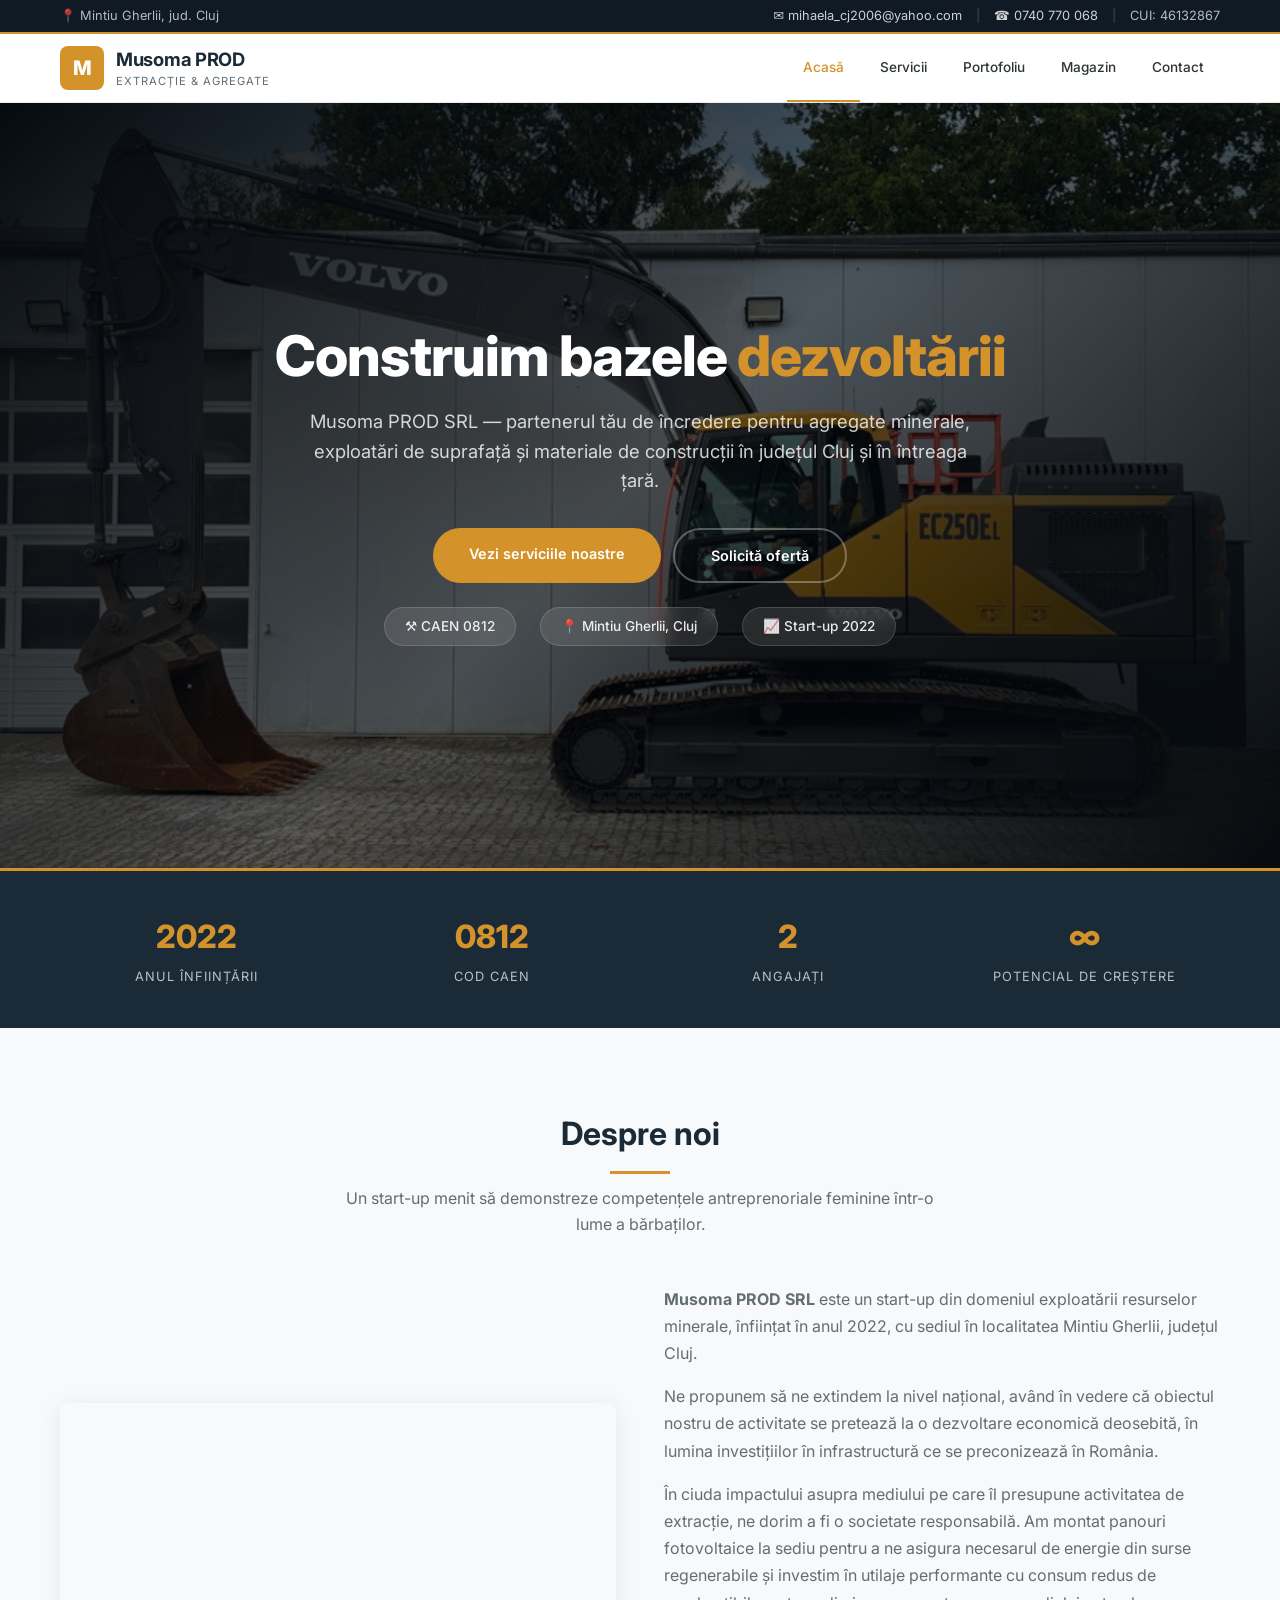
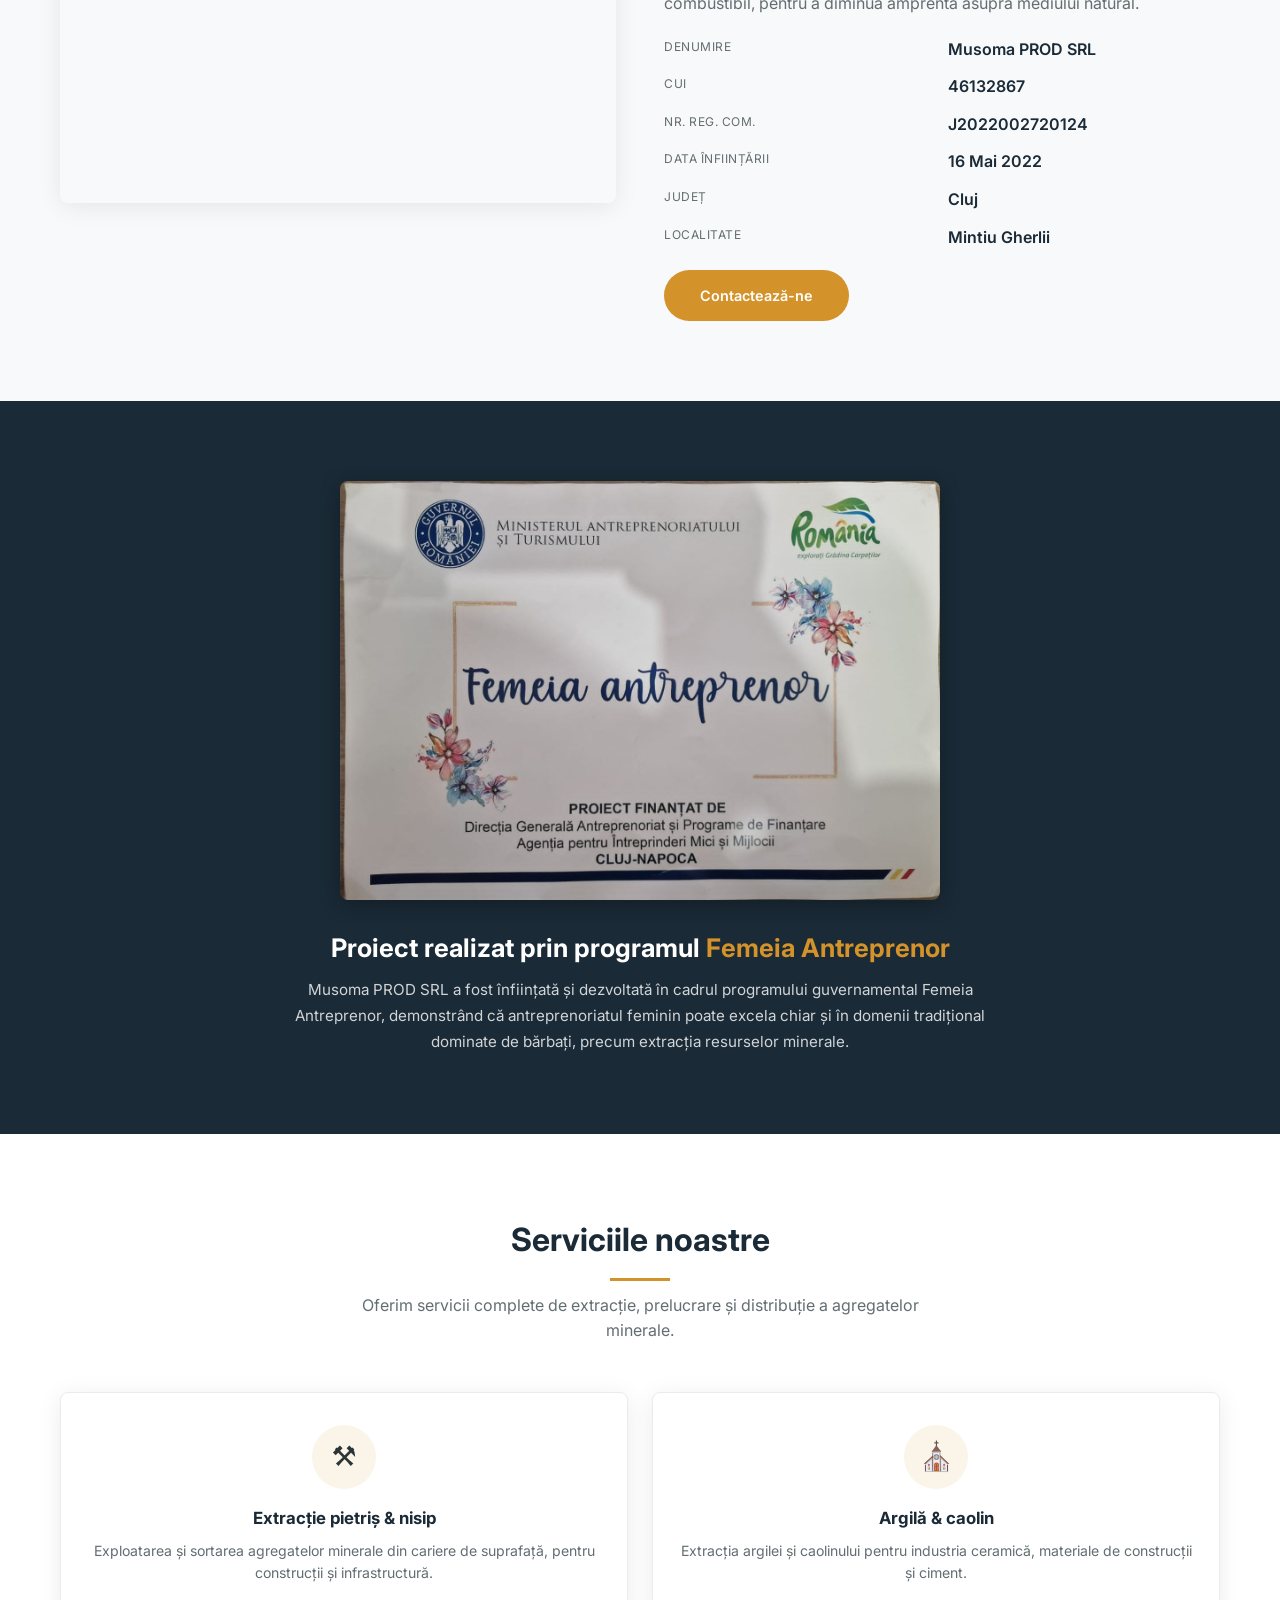
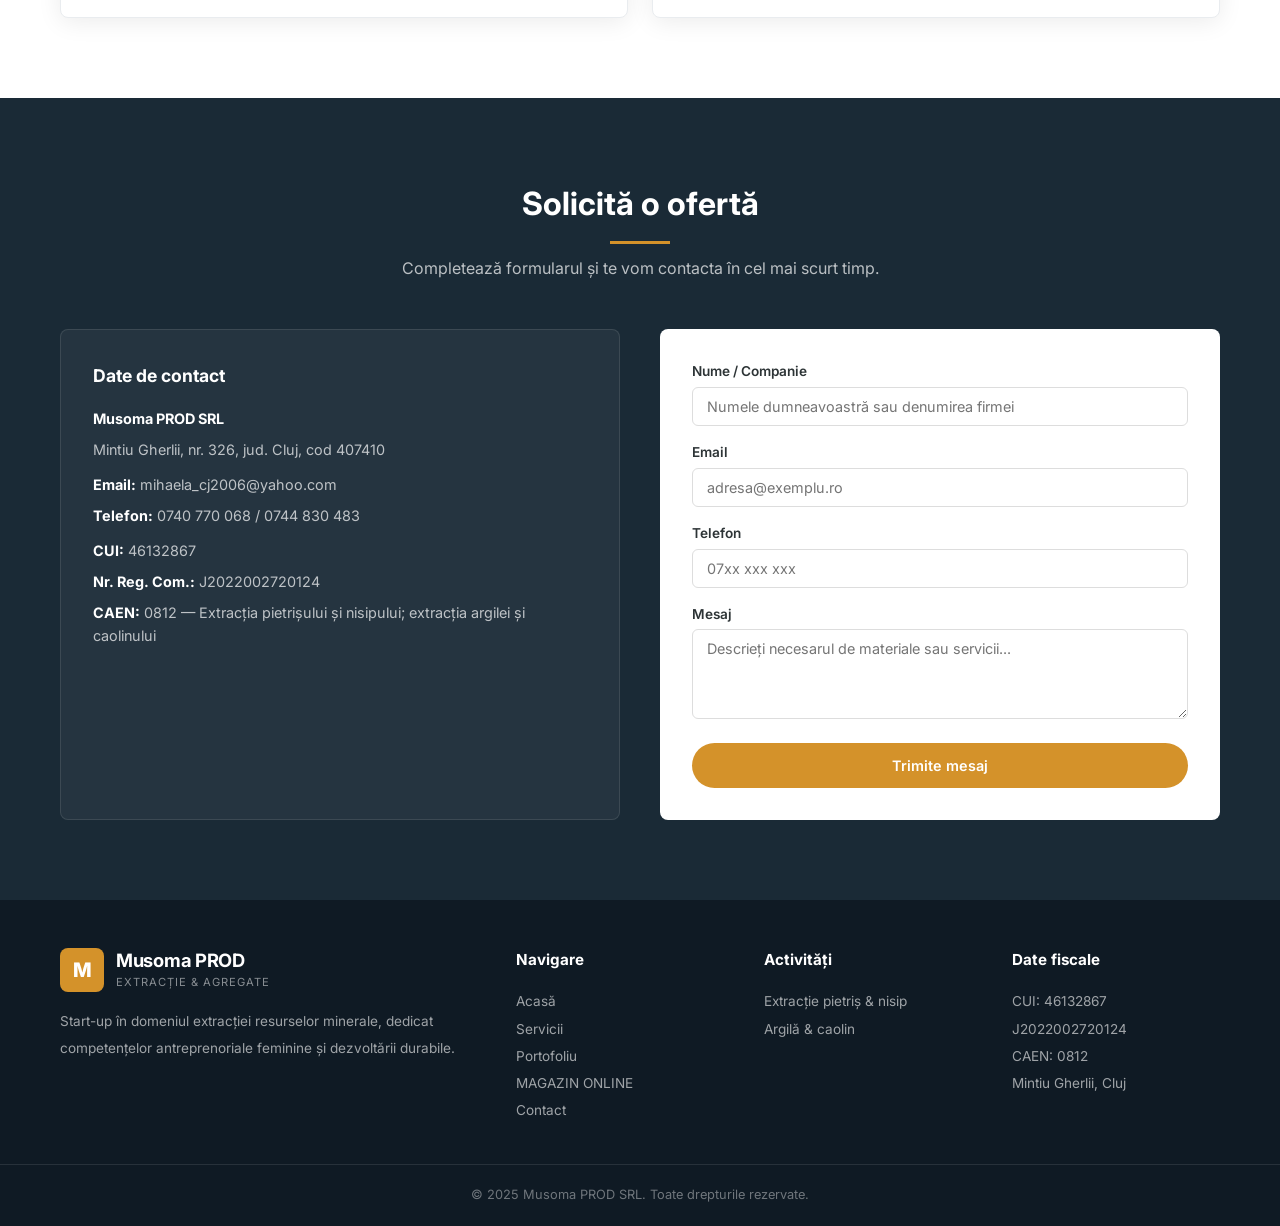
<file: index.html>
<!DOCTYPE html>
<html lang="ro">
<head>
  <meta charset="UTF-8">
  <meta name="viewport" content="width=device-width, initial-scale=1">
  <title>Musoma PROD SRL — Extracție agregate minerale, Cluj</title>
  <meta name="description" content="Musoma PROD SRL – start-up în extracția pietrișului, nisipului, argilei și caolinului. Sediu în Mintiu Gherlii, jud. Cluj. CAEN 0812.">
  <link rel="preconnect" href="https://fonts.googleapis.com">
  <link href="https://fonts.googleapis.com/css2?family=Inter:wght@400;500;600;700;800&display=swap" rel="stylesheet">
  <link rel="stylesheet" href="style.css">
</head>
<body>

<div class="top-bar">
  <div class="container">
    <span>&#128205; Mintiu Gherlii, jud. Cluj</span>
    <span>
      <a href="mailto:mihaela_cj2006@yahoo.com">&#9993; mihaela_cj2006@yahoo.com</a>
      <span style="margin:0 8px;opacity:0.3">|</span>
      <a href="tel:+40740770068">&#9742; 0740 770 068</a>
      <span style="margin:0 8px;opacity:0.3">|</span>
      <span>CUI: 46132867</span>
    </span>
  </div>
</div>

<header>
  <div class="container">
    <a href="index.html" class="logo">
      <div class="logo-icon">M</div>
      <div class="logo-text">
        <strong>Musoma PROD</strong>
        <small>Extracție &amp; Agregate</small>
      </div>
    </a>
    <div class="hamburger" onclick="document.querySelector('nav').classList.toggle('open')">
      <span></span><span></span><span></span>
    </div>
    <nav>
      <a href="index.html" class="active">Acasă</a>
      <a href="servicii.html">Servicii</a>
      <a href="portofoliu-lucrari.html">Portofoliu</a>
      <a href="comenzi.html">Magazin</a>
      <a href="contact.html">Contact</a>
    </nav>
  </div>
</header>
<script>document.querySelectorAll('nav a').forEach(a=>a.addEventListener('click',()=>document.querySelector('nav').classList.remove('open')))</script>

<section class="hero">
  <div class="hero-bg" style="background-image:url('images/volvo-ec250el-01.jpg')"></div>
  <div class="container">
    <h1>Construim bazele <span>dezvoltării</span></h1>
    <p>Musoma PROD SRL — partenerul tău de încredere pentru agregate minerale, exploatări de suprafață și materiale de construcții în județul Cluj și în întreaga țară.</p>
    <div class="btn-group">
      <a href="servicii.html" class="btn btn-primary">Vezi serviciile noastre</a>
      <a href="contact.html" class="btn btn-outline">Solicită ofertă</a>
    </div>
    <div class="hero-badges">
      <span>&#9874; CAEN 0812</span>
      <span>&#128205; Mintiu Gherlii, Cluj</span>
      <span>&#128200; Start-up 2022</span>
    </div>
  </div>
</section>

<section class="stats">
  <div class="container">
    <div>
      <span class="stat-value">2022</span>
      <span class="stat-label">Anul înființării</span>
    </div>
    <div>
      <span class="stat-value">0812</span>
      <span class="stat-label">Cod CAEN</span>
    </div>
    <div>
      <span class="stat-value">2</span>
      <span class="stat-label">Angajați</span>
    </div>
    <div>
      <span class="stat-value">&#8734;</span>
      <span class="stat-label">Potencial de creștere</span>
    </div>
  </div>
</section>

<section>
  <div class="container">
    <h2 class="section-title">Despre noi</h2>
    <p class="section-subtitle">Un start-up menit să demonstreze competențele antreprenoriale feminine într-o lume a bărbaților.</p>
    <div class="about-grid">
      <div class="about-image" style="padding:0;overflow:hidden;border-radius:var(--radius);">
        <iframe src="https://maps.google.com/maps?q=Mintiu+Gherlii+326+Cluj+Romania&amp;output=embed&amp;z=15" width="100%" height="100%" style="border:0;min-height:400px;display:block;" allowfullscreen="" loading="lazy" referrerpolicy="no-referrer-when-downgrade"></iframe>
      </div>
      <div class="about-text">
        <p><strong>Musoma PROD SRL</strong> este un start-up din domeniul exploatării resurselor minerale, înființat în anul 2022, cu sediul în localitatea Mintiu Gherlii, județul Cluj.</p>
        <p>Ne propunem să ne extindem la nivel național, având în vedere că obiectul nostru de activitate se pretează la o dezvoltare economică deosebită, în lumina investițiilor în infrastructură ce se preconizează în România.</p>
        <p>În ciuda impactului asupra mediului pe care îl presupune activitatea de extracție, ne dorim a fi o societate responsabilă. Am montat panouri fotovoltaice la sediu pentru a ne asigura necesarul de energie din surse regenerabile și investim în utilaje performante cu consum redus de combustibil, pentru a diminua amprenta asupra mediului natural.</p>
  
        <dl class="about-details">
          <dt>Denumire</dt>
          <dd>Musoma PROD SRL</dd>
          <dt>CUI</dt>
          <dd>46132867</dd>
          <dt>Nr. Reg. Com.</dt>
          <dd>J2022002720124</dd>
          <dt>Data înființării</dt>
          <dd>16 Mai 2022</dd>
          <dt>Județ</dt>
          <dd>Cluj</dd>
          <dt>Localitate</dt>
          <dd>Mintiu Gherlii</dd>
        </dl>
        <a href="contact.html" class="btn btn-primary" style="margin-top:20px;">Contactează-ne</a>
      </div>
    </div>
  </div>
</section>

<section style="background:var(--primary);">
  <div class="container" style="text-align:center;">
    <img src="images/femeia-antreprenor.jpeg" alt="Femeia Antreprenor" style="max-width:100%;width:600px;border-radius:var(--radius);box-shadow:0 4px 20px rgba(0,0,0,0.3);display:block;margin:0 auto;">
    <h2 style="color:var(--white);font-size:1.6rem;font-weight:700;margin-top:28px;margin-bottom:8px;">Proiect realizat prin programul <span style="color:var(--accent);">Femeia Antreprenor</span></h2>
    <p style="color:rgba(255,255,255,0.8);max-width:700px;margin:0 auto;font-size:0.95rem;line-height:1.7;">Musoma PROD SRL a fost înființată și dezvoltată în cadrul programului guvernamental Femeia Antreprenor, demonstrând că antreprenoriatul feminin poate excela chiar și în domenii tradițional dominate de bărbați, precum extracția resurselor minerale.</p>
  </div>
</section>

<section style="background:var(--white);">
  <div class="container">
    <h2 class="section-title">Serviciile noastre</h2>
    <p class="section-subtitle">Oferim servicii complete de extracție, prelucrare și distribuție a agregatelor minerale.</p>
    <div class="card-grid">
      <div class="card">
        <div class="card-icon">&#9874;</div>
        <h3>Extracție pietriș &amp; nisip</h3>
        <p>Exploatarea și sortarea agregatelor minerale din cariere de suprafață, pentru construcții și infrastructură.</p>
      </div>
      <div class="card">
        <div class="card-icon">&#9962;</div>
        <h3>Argilă &amp; caolin</h3>
        <p>Extracția argilei și caolinului pentru industria ceramică, materiale de construcții și ciment.</p>
      </div>
     

    </div>
  </div>
</section>



<section class="contact-section">
  <div class="container">
    <h2 class="section-title">Solicită o ofertă</h2>
    <p class="section-subtitle">Completează formularul și te vom contacta în cel mai scurt timp.</p>
    <div class="contact-grid">
      <div class="contact-info-card">
        <h3>Date de contact</h3>
        <p><strong>Musoma PROD SRL</strong></p>
        <p>Mintiu Gherlii, nr. 326, jud. Cluj, cod 407410</p>
        <p style="margin-top:12px;"><strong>Email:</strong> mihaela_cj2006@yahoo.com</p>
        <p><strong>Telefon:</strong> 0740 770 068 / 0744 830 483</p>
        <p style="margin-top:12px;"><strong>CUI:</strong> 46132867</p>
        <p><strong>Nr. Reg. Com.:</strong> J2022002720124</p>
        <p><strong>CAEN:</strong> 0812 — Extracția pietrișului și nisipului; extracția argilei și caolinului</p>
      </div>
      <form class="contact-form">
        <label>Nume / Companie</label>
        <input type="text" placeholder="Numele dumneavoastră sau denumirea firmei">
        <label>Email</label>
        <input type="email" placeholder="adresa@exemplu.ro">
        <label>Telefon</label>
        <input type="tel" placeholder="07xx xxx xxx">
        <label>Mesaj</label>
        <textarea rows="4" placeholder="Descrieți necesarul de materiale sau servicii..."></textarea>
        <button type="submit" class="btn btn-primary" style="margin-top:16px;width:100%;">Trimite mesaj</button>
      </form>
    </div>
  </div>
</section>

<footer>
  <div class="container">
    <div>
      <div class="logo" style="padding:0;">
        <div class="logo-icon" style="background:var(--accent);">M</div>
        <div class="logo-text">
          <strong style="color:var(--white);">Musoma PROD</strong>
          <small style="color:rgba(255,255,255,0.5);">Extracție &amp; Agregate</small>
        </div>
      </div>
      <p style="margin-top:16px;">Start-up în domeniul extracției resurselor minerale, dedicat competențelor antreprenoriale feminine și dezvoltării durabile.</p>
    </div>
    <div>
      <h4>Navigare</h4>
      <a href="index.html">Acasă</a>
      <a href="servicii.html">Servicii</a>
      <a href="portofoliu-lucrari.html">Portofoliu</a>
      <a href="comenzi.html">MAGAZIN ONLINE</a>
      <a href="contact.html">Contact</a>
    </div>
    <div>
      <h4>Activități</h4>
      <a href="servicii.html">Extracție pietriș &amp; nisip</a>
      <a href="servicii.html">Argilă &amp; caolin</a>

    </div>
    <div>
      <h4>Date fiscale</h4>
      <p>CUI: 46132867</p>
      <p>J2022002720124</p>
      <p>CAEN: 0812</p>
      <p>Mintiu Gherlii, Cluj</p>
    </div>
  </div>
  <div class="footer-bottom">
    <div class="container" style="display:block;text-align:center;padding:0 20px;">
      &copy; 2025 Musoma PROD SRL. Toate drepturile rezervate.
    </div>
  </div>
</footer>

</body>
</html>
</file>
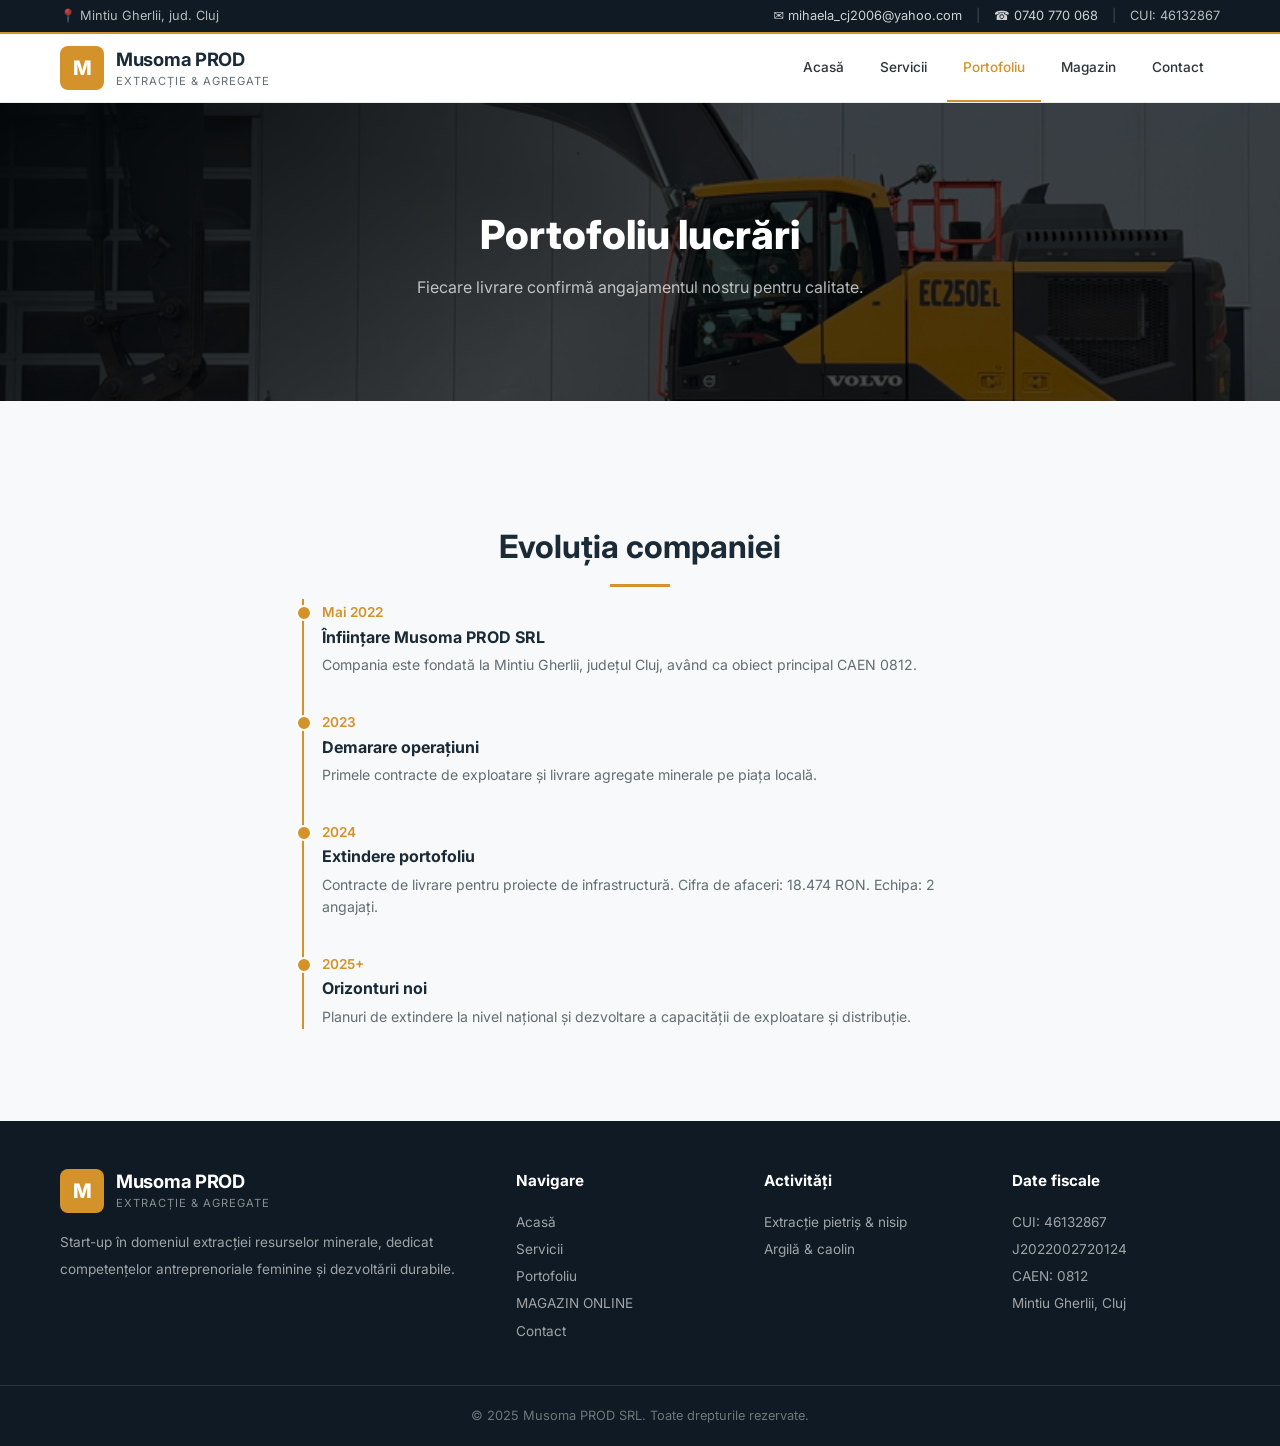
<file: portofoliu-lucrari.html>
<!DOCTYPE html>
<html lang="ro">
<head>
  <meta charset="UTF-8">
  <meta name="viewport" content="width=device-width, initial-scale=1">
  <title>Portofoliu — Musoma PROD SRL</title>
  <meta name="description" content="Proiectele și lucrările Musoma PROD SRL: aprovizionări agregate, exploatări argilă, transport materiale pentru construcții.">
  <link rel="preconnect" href="https://fonts.googleapis.com">
  <link href="https://fonts.googleapis.com/css2?family=Inter:wght@400;500;600;700;800&display=swap" rel="stylesheet">
  <link rel="stylesheet" href="style.css">
  <style>
    .timeline { position: relative; padding-left: 32px; margin-top: 32px; }
    .timeline::before { content: ''; position: absolute; left: 12px; top: 0; bottom: 0; width: 2px; background: var(--accent); }
    .timeline-item { position: relative; margin-bottom: 32px; }
    .timeline-item::before { content: ''; position: absolute; left: -26px; top: 6px; width: 12px; height: 12px; background: var(--accent); border-radius: 50%; border: 2px solid var(--white); }
    .timeline-item h3 { color: var(--primary); font-size: 1rem; }
    .timeline-item .date { color: var(--accent); font-weight: 600; font-size: 0.85rem; }
    .timeline-item p { color: var(--text-light); font-size: 0.88rem; margin-top: 4px; }
  </style>
</head>
<body>

<div class="top-bar">
  <div class="container">
    <span>&#128205; Mintiu Gherlii, jud. Cluj</span>
    <span>
      <a href="mailto:mihaela_cj2006@yahoo.com">&#9993; mihaela_cj2006@yahoo.com</a>
      <span style="margin:0 8px;opacity:0.3">|</span>
      <a href="tel:+40740770068">&#9742; 0740 770 068</a>
      <span style="margin:0 8px;opacity:0.3">|</span>
      <span>CUI: 46132867</span>
    </span>
  </div>
</div>

<header>
  <div class="container">
    <a href="index.html" class="logo">
      <div class="logo-icon">M</div>
      <div class="logo-text">
        <strong>Musoma PROD</strong>
        <small>Extracție &amp; Agregate</small>
      </div>
    </a>
    <div class="hamburger" onclick="document.querySelector('nav').classList.toggle('open')">
      <span></span><span></span><span></span>
    </div>
    <nav>
      <a href="index.html">Acasă</a>
      <a href="servicii.html">Servicii</a>
      <a href="portofoliu-lucrari.html" class="active">Portofoliu</a>
      <a href="comenzi.html">Magazin</a>
      <a href="contact.html">Contact</a>
    </nav>
  </div>
</header>
<script>document.querySelectorAll('nav a').forEach(a=>a.addEventListener('click',()=>document.querySelector('nav').classList.remove('open')))</script>

<section class="page-hero">
  <div class="page-hero-bg" style="background-image:url('images/volvo-ec250el-01.jpg')"></div>
  <div class="container">
    <h1>Portofoliu lucrări</h1>
    <p>Fiecare livrare confirmă angajamentul nostru pentru calitate.</p>
  </div>
</section>

<section class="page-section">
  <div class="container">


    <h2 class="section-title" style="margin-top:60px;">Evoluția companiei</h2>
    <div class="timeline" style="max-width:700px;margin:0 auto;">
      <div class="timeline-item">
        <span class="date">Mai 2022</span>
        <h3>Înființare Musoma PROD SRL</h3>
        <p>Compania este fondată la Mintiu Gherlii, județul Cluj, având ca obiect principal CAEN 0812.</p>
      </div>
      <div class="timeline-item">
        <span class="date">2023</span>
        <h3>Demarare operațiuni</h3>
        <p>Primele contracte de exploatare și livrare agregate minerale pe piața locală.</p>
      </div>
      <div class="timeline-item">
        <span class="date">2024</span>
        <h3>Extindere portofoliu</h3>
        <p>Contracte de livrare pentru proiecte de infrastructură. Cifra de afaceri: 18.474 RON. Echipa: 2 angajați.</p>
      </div>
      <div class="timeline-item">
        <span class="date">2025+</span>
        <h3>Orizonturi noi</h3>
        <p>Planuri de extindere la nivel național și dezvoltare a capacității de exploatare și distribuție.</p>
      </div>
    </div>
  </div>
</section>

<footer>
  <div class="container">
    <div>
      <div class="logo" style="padding:0;">
        <div class="logo-icon" style="background:var(--accent);">M</div>
        <div class="logo-text">
          <strong style="color:var(--white);">Musoma PROD</strong>
          <small style="color:rgba(255,255,255,0.5);">Extracție &amp; Agregate</small>
        </div>
      </div>
      <p style="margin-top:16px;">Start-up în domeniul extracției resurselor minerale, dedicat competențelor antreprenoriale feminine și dezvoltării durabile.</p>
    </div>
    <div>
      <h4>Navigare</h4>
      <a href="index.html">Acasă</a>
      <a href="servicii.html">Servicii</a>
      <a href="portofoliu-lucrari.html">Portofoliu</a>
      <a href="comenzi.html">MAGAZIN ONLINE</a>
      <a href="contact.html">Contact</a>
    </div>
    <div>
      <h4>Activități</h4>
      <a href="servicii.html">Extracție pietriș &amp; nisip</a>
      <a href="servicii.html">Argilă &amp; caolin</a>

    </div>
    <div>
      <h4>Date fiscale</h4>
      <p>CUI: 46132867</p>
      <p>J2022002720124</p>
      <p>CAEN: 0812</p>
      <p>Mintiu Gherlii, Cluj</p>
    </div>
  </div>
  <div class="footer-bottom">
    <div class="container" style="display:block;text-align:center;padding:0 20px;">
      &copy; 2025 Musoma PROD SRL. Toate drepturile rezervate.
    </div>
  </div>
</footer>

</body>
</html>
</file>
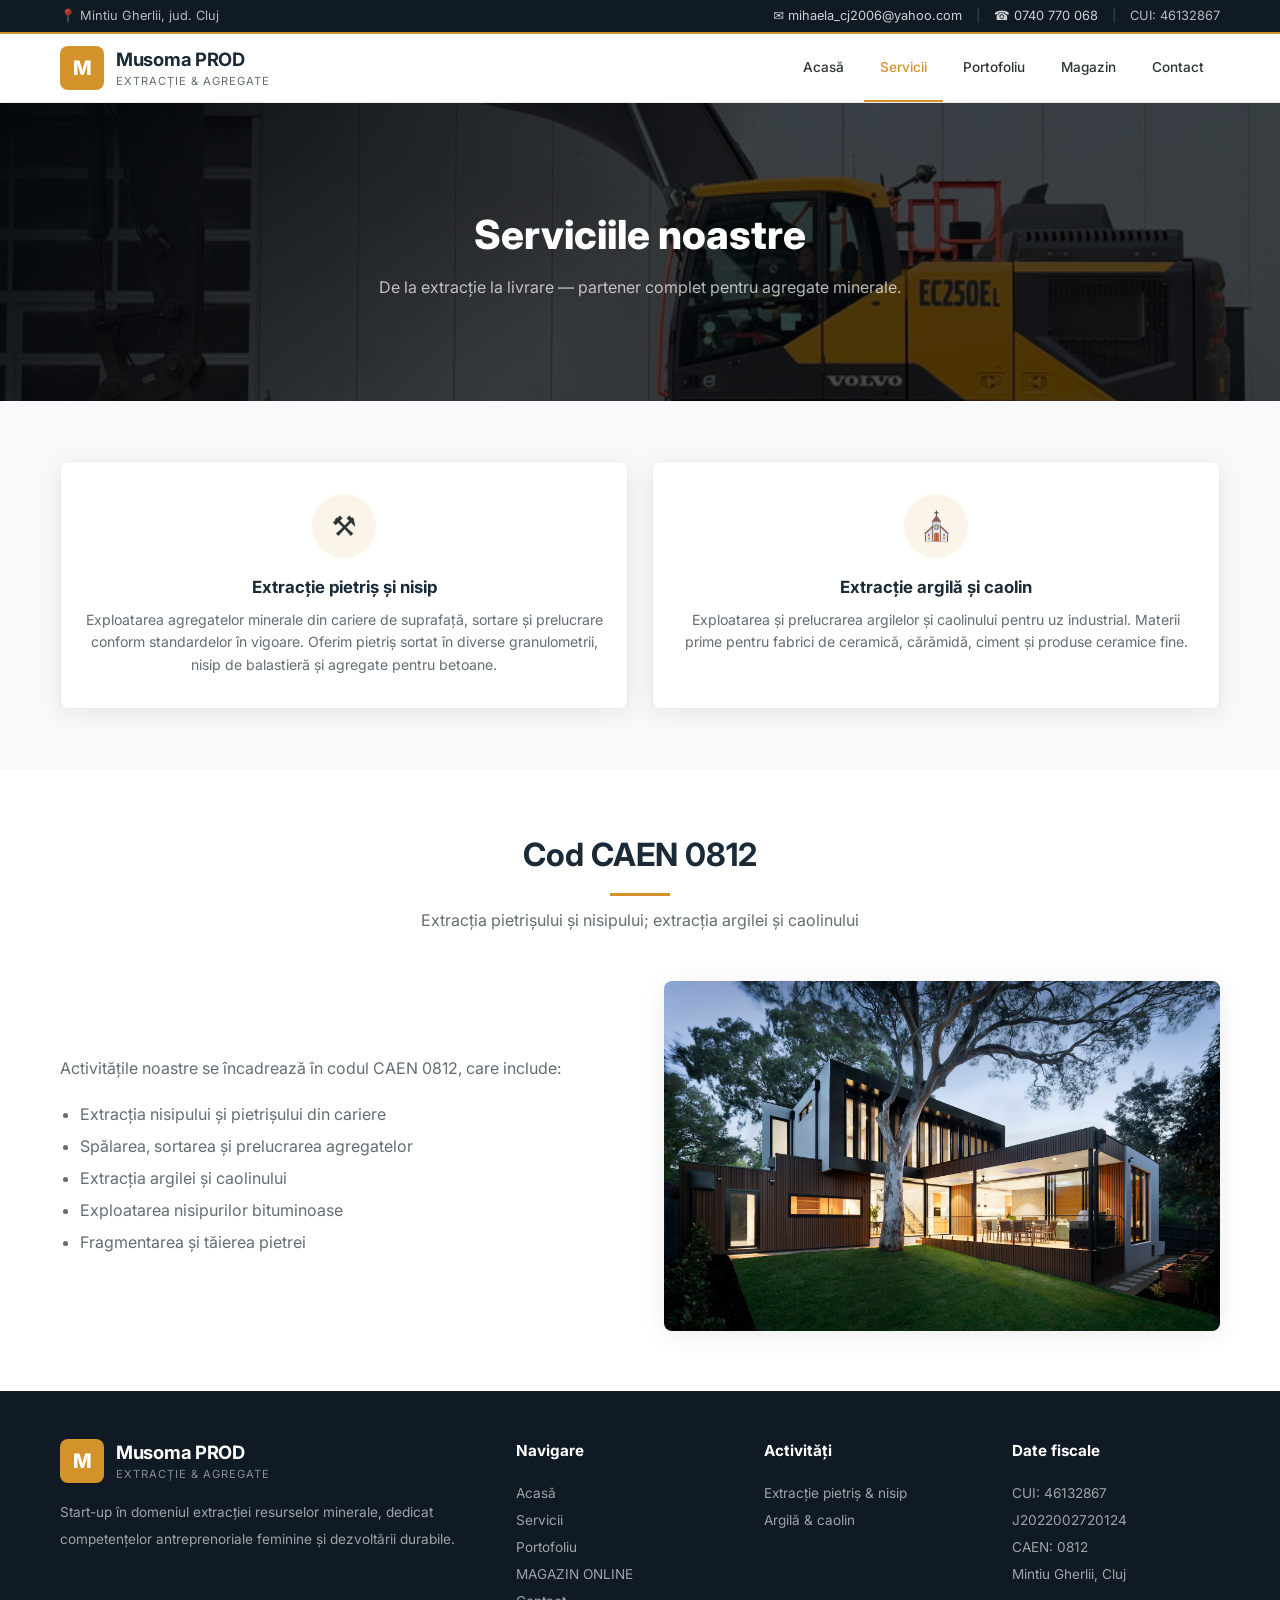
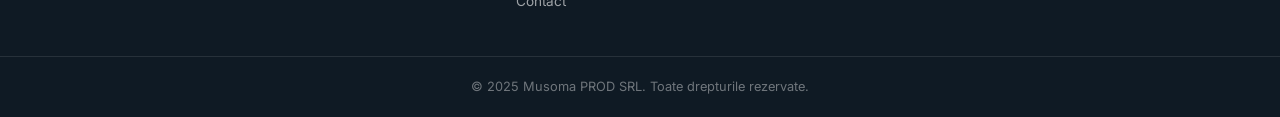
<file: servicii.html>
<!DOCTYPE html>
<html lang="ro">
<head>
  <meta charset="UTF-8">
  <meta name="viewport" content="width=device-width, initial-scale=1">
  <title>Servicii — Musoma PROD SRL</title>
  <meta name="description" content="Servicii de extracție pietriș, nisip, argilă și caolin. Transport și distribuție agregate minerale în Cluj și la nivel național.">
  <link rel="preconnect" href="https://fonts.googleapis.com">
  <link href="https://fonts.googleapis.com/css2?family=Inter:wght@400;500;600;700;800&display=swap" rel="stylesheet">
  <link rel="stylesheet" href="style.css">
</head>
<body>

<div class="top-bar">
  <div class="container">
    <span>&#128205; Mintiu Gherlii, jud. Cluj</span>
    <span>
      <a href="mailto:mihaela_cj2006@yahoo.com">&#9993; mihaela_cj2006@yahoo.com</a>
      <span style="margin:0 8px;opacity:0.3">|</span>
      <a href="tel:+40740770068">&#9742; 0740 770 068</a>
      <span style="margin:0 8px;opacity:0.3">|</span>
      <span>CUI: 46132867</span>
    </span>
  </div>
</div>

<header>
  <div class="container">
    <a href="index.html" class="logo">
      <div class="logo-icon">M</div>
      <div class="logo-text">
        <strong>Musoma PROD</strong>
        <small>Extracție &amp; Agregate</small>
      </div>
    </a>
    <div class="hamburger" onclick="document.querySelector('nav').classList.toggle('open')">
      <span></span><span></span><span></span>
    </div>
    <nav>
      <a href="index.html">Acasă</a>
      <a href="servicii.html" class="active">Servicii</a>
      <a href="portofoliu-lucrari.html">Portofoliu</a>
      <a href="comenzi.html">Magazin</a>
      <a href="contact.html">Contact</a>
    </nav>
  </div>
</header>
<script>document.querySelectorAll('nav a').forEach(a=>a.addEventListener('click',()=>document.querySelector('nav').classList.remove('open')))</script>

<section class="page-hero">
  <div class="page-hero-bg" style="background-image:url('images/volvo-ec250el-01.jpg')"></div>
  <div class="container">
    <h1>Serviciile noastre</h1>
    <p>De la extracție la livrare — partener complet pentru agregate minerale.</p>
  </div>
</section>

<section class="page-section">
  <div class="container">
    <div class="card-grid">
      <div class="card">
        <div class="card-icon">&#9874;</div>
        <h3>Extracție pietriș și nisip</h3>
        <p>Exploatarea agregatelor minerale din cariere de suprafață, sortare și prelucrare conform standardelor în vigoare. Oferim pietriș sortat în diverse granulometrii, nisip de balastieră și agregate pentru betoane.</p>
      </div>
      <div class="card">
        <div class="card-icon">&#9962;</div>
        <h3>Extracție argilă și caolin</h3>
        <p>Exploatarea și prelucrarea argilelor și caolinului pentru uz industrial. Materii prime pentru fabrici de ceramică, cărămidă, ciment și produse ceramice fine.</p>
      </div>
     
    </div>
  </div>
</section>

<section class="page-section" style="background:var(--white);">
  <div class="container">
    <h2 class="section-title">Cod CAEN 0812</h2>
    <p class="section-subtitle">Extracția pietrișului și nisipului; extracția argilei și caolinului</p>
    <div class="about-grid">
      <div class="about-text">
        <p>Activitățile noastre se încadrează în codul CAEN 0812, care include:</p>
        <ul style="margin-top:12px;line-height:2;color:var(--text-light);list-style:disc;padding-left:20px;">
          <li>Extracția nisipului și pietrișului din cariere</li>
          <li>Spălarea, sortarea și prelucrarea agregatelor</li>
          <li>Extracția argilei și caolinului</li>
          <li>Exploatarea nisipurilor bituminoase</li>
          <li>Fragmentarea și tăierea pietrei</li>
        </ul>
      </div>
      <div class="about-image" style="height:350px;background-image:url('images/unsplash-1600585154340-be6161a56a0c.jpg')"></div>
    </div>
  </div>
</section>

<footer>
  <div class="container">
    <div>
      <div class="logo" style="padding:0;">
        <div class="logo-icon" style="background:var(--accent);">M</div>
        <div class="logo-text">
          <strong style="color:var(--white);">Musoma PROD</strong>
          <small style="color:rgba(255,255,255,0.5);">Extracție &amp; Agregate</small>
        </div>
      </div>
      <p style="margin-top:16px;">Start-up în domeniul extracției resurselor minerale, dedicat competențelor antreprenoriale feminine și dezvoltării durabile.</p>
    </div>
    <div>
      <h4>Navigare</h4>
      <a href="index.html">Acasă</a>
      <a href="servicii.html">Servicii</a>
      <a href="portofoliu-lucrari.html">Portofoliu</a>
      <a href="comenzi.html">MAGAZIN ONLINE</a>
      <a href="contact.html">Contact</a>
    </div>
    <div>
      <h4>Activități</h4>
      <a href="servicii.html">Extracție pietriș &amp; nisip</a>
      <a href="servicii.html">Argilă &amp; caolin</a>

    </div>
    <div>
      <h4>Date fiscale</h4>
      <p>CUI: 46132867</p>
      <p>J2022002720124</p>
      <p>CAEN: 0812</p>
      <p>Mintiu Gherlii, Cluj</p>
    </div>
  </div>
  <div class="footer-bottom">
    <div class="container" style="display:block;text-align:center;padding:0 20px;">
      &copy; 2025 Musoma PROD SRL. Toate drepturile rezervate.
    </div>
  </div>
</footer>

</body>
</html>
</file>
<file: style.css>
:root {
  --primary: #1a2a36;
  --primary-light: #2c4050;
  --accent: #d4922a;
  --accent-dark: #b87a20;
  --text: #2d3436;
  --text-light: #636e72;
  --bg: #f8f9fa;
  --bg-dark: #0f1a24;
  --white: #fff;
  --shadow: 0 4px 24px rgba(0,0,0,0.08);
  --radius: 8px;
  --font-sans: 'Inter', 'Segoe UI', system-ui, -apple-system, sans-serif;
  --font-display: 'Inter', 'Segoe UI', system-ui, sans-serif;
}

* { margin: 0; padding: 0; box-sizing: border-box; }
html { scroll-behavior: smooth; }
body {
  font-family: var(--font-sans);
  color: var(--text);
  background: var(--bg);
  line-height: 1.6;
}

/* Top bar */
.top-bar {
  background: var(--bg-dark);
  color: rgba(255,255,255,0.7);
  font-size: 0.8rem;
  padding: 6px 0;
  border-bottom: 2px solid var(--accent);
}
.top-bar .container {
  display: flex;
  justify-content: space-between;
  align-items: center;
  flex-wrap: wrap;
  gap: 8px;
}
.top-bar span { display: inline-flex; align-items: center; gap: 6px; }
.top-bar a { color: rgba(255,255,255,0.8); text-decoration: none; }
.top-bar a:hover { color: var(--accent); }

.container { max-width: 1200px; margin: 0 auto; padding: 0 20px; }

/* Header */
header {
  background: var(--white);
  border-bottom: 1px solid #e9ecef;
  position: sticky;
  top: 0;
  z-index: 100;
}
header .container { display: flex; justify-content: space-between; align-items: center; padding-top: 0; padding-bottom: 0; }
.logo { display: flex; align-items: center; gap: 12px; padding: 12px 0; text-decoration: none; }
.logo-icon {
  width: 44px; height: 44px;
  background: var(--accent);
  border-radius: var(--radius);
  display: flex; align-items: center; justify-content: center;
  font-size: 20px; font-weight: 800; color: var(--white);
}
.logo-text { line-height: 1.2; }
.logo-text strong { display: block; font-size: 1.15rem; color: var(--primary); letter-spacing: -0.3px; }
.logo-text small { font-size: 0.7rem; color: var(--text-light); text-transform: uppercase; letter-spacing: 1px; }

nav { display: flex; gap: 4px; }
nav a {
  padding: 22px 16px;
  text-decoration: none;
  color: var(--text);
  font-size: 0.85rem;
  font-weight: 500;
  border-bottom: 2px solid transparent;
  transition: 0.2s;
}
nav a:hover, nav a.active { color: var(--accent); border-bottom-color: var(--accent); }

/* Hero */
.hero {
  position: relative;
  min-height: 85vh;
  display: flex;
  align-items: center;
  overflow: hidden;
}
.hero-bg {
  position: absolute; inset: 0;
  background-size: cover; background-position: center;
  filter: brightness(0.4);
  z-index: 0;
}
.hero-bg::after {
  content: '';
  position: absolute; inset: 0;
  background: linear-gradient(135deg, var(--bg-dark) 0%, transparent 50%, var(--bg-dark) 100%);
}
.hero .container { position: relative; z-index: 1; text-align: center; }
.hero h1 {
  font-size: 3.5rem;
  font-weight: 800;
  color: var(--white);
  letter-spacing: -1px;
  line-height: 1.1;
}
.hero h1 span { color: var(--accent); }
.hero p {
  font-size: 1.15rem;
  color: rgba(255,255,255,0.8);
  max-width: 680px;
  margin: 20px auto 32px;
}
.hero-badges { display: flex; gap: 24px; justify-content: center; flex-wrap: wrap; margin-top: 24px; }
.hero-badges span {
  background: rgba(255,255,255,0.1);
  backdrop-filter: blur(8px);
  border: 1px solid rgba(255,255,255,0.15);
  padding: 8px 20px;
  border-radius: 50px;
  color: rgba(255,255,255,0.9);
  font-size: 0.85rem;
  font-weight: 500;
}

.btn {
  display: inline-block;
  padding: 14px 36px;
  border-radius: 50px;
  text-decoration: none;
  font-weight: 600;
  font-size: 0.9rem;
  transition: 0.2s;
  cursor: pointer;
  border: none;
  font-family: inherit;
}
.btn-primary { background: var(--accent); color: var(--white); }
.btn-primary:hover { background: var(--accent-dark); transform: translateY(-2px); box-shadow: 0 8px 24px rgba(212,146,42,0.35); }
.btn-outline { background: transparent; color: var(--white); border: 2px solid rgba(255,255,255,0.3); }
.btn-outline:hover { border-color: var(--accent); color: var(--accent); }
.btn-group { display: flex; gap: 12px; justify-content: center; flex-wrap: wrap; }

/* Stats bar */
.stats {
  background: var(--primary);
  padding: 40px 0;
  border-top: 3px solid var(--accent);
}
.stats .container { display: grid; grid-template-columns: repeat(auto-fit, minmax(180px, 1fr)); gap: 24px; text-align: center; }
.stat-value { font-size: 2rem; font-weight: 800; color: var(--accent); display: block; }
.stat-label { font-size: 0.8rem; color: rgba(255,255,255,0.7); text-transform: uppercase; letter-spacing: 1px; margin-top: 4px; }

/* Sections */
section { padding: 80px 0; }
.section-title {
  text-align: center;
  font-size: 2rem;
  font-weight: 700;
  color: var(--primary);
  margin-bottom: 12px;
}
.section-subtitle {
  text-align: center;
  color: var(--text-light);
  max-width: 600px;
  margin: 0 auto 48px;
  font-size: 1rem;
}
.section-title:after {
  content: '';
  display: block;
  width: 60px;
  height: 3px;
  background: var(--accent);
  margin: 12px auto 0;
}

/* About */
.about-grid { display: grid; grid-template-columns: 1fr 1fr; gap: 48px; align-items: center; }
.about-image {
  height: 400px;
  border-radius: var(--radius);
  background-size: cover;
  background-position: center;
  box-shadow: var(--shadow);
}
.about-text h3 { font-size: 1.3rem; color: var(--primary); margin-bottom: 16px; }
.about-text p { color: var(--text-light); line-height: 1.7; margin-bottom: 16px; }
.about-details { display: grid; grid-template-columns: 1fr 1fr; gap: 12px; margin-top: 20px; }
.about-details dt { font-size: 0.75rem; color: var(--text-light); text-transform: uppercase; letter-spacing: 0.5px; }
.about-details dd { font-weight: 600; color: var(--primary); }

/* Cards grid */
.card-grid { display: grid; grid-template-columns: repeat(auto-fit, minmax(260px, 1fr)); gap: 24px; }
.card {
  background: var(--white);
  border-radius: var(--radius);
  padding: 32px 24px;
  box-shadow: var(--shadow);
  transition: 0.2s;
  text-align: center;
  border: 1px solid #e9ecef;
}
.card:hover { transform: translateY(-4px); box-shadow: 0 12px 40px rgba(0,0,0,0.1); }
.card-icon {
  width: 64px; height: 64px;
  background: rgba(212,146,42,0.1);
  border-radius: 50%;
  display: flex; align-items: center; justify-content: center;
  margin: 0 auto 16px;
  font-size: 28px;
}
.card h3 { font-size: 1.05rem; color: var(--primary); margin-bottom: 8px; }
.card p { font-size: 0.88rem; color: var(--text-light); line-height: 1.6; }

/* Portfolio */
.portfolio-grid { display: grid; grid-template-columns: repeat(auto-fit, minmax(300px, 1fr)); gap: 24px; }
.portfolio-card {
  background: var(--white);
  border-radius: var(--radius);
  overflow: hidden;
  box-shadow: var(--shadow);
  border: 1px solid #e9ecef;
  transition: 0.2s;
}
.portfolio-card:hover { transform: translateY(-4px); box-shadow: 0 12px 40px rgba(0,0,0,0.1); }
.portfolio-img { height: 200px; background-size: cover; background-position: center; }
.portfolio-body { padding: 20px; }
.portfolio-body h3 { font-size: 1rem; color: var(--primary); }
.portfolio-body .meta { font-size: 0.8rem; color: var(--accent); font-weight: 600; margin: 4px 0 8px; }
.portfolio-body p { font-size: 0.85rem; color: var(--text-light); }

/* Contact section */
.contact-section { background: var(--primary); }
.contact-section .section-title { color: var(--white); }
.contact-section .section-title:after { background: var(--accent); }
.contact-section .section-subtitle { color: rgba(255,255,255,0.7); }
.contact-grid { display: grid; grid-template-columns: 1fr 1fr; gap: 40px; }
.contact-info-card { background: rgba(255,255,255,0.05); border: 1px solid rgba(255,255,255,0.1); border-radius: var(--radius); padding: 32px; }
.contact-info-card h3 { color: var(--white); margin-bottom: 16px; font-size: 1.1rem; }
.contact-info-card p { color: rgba(255,255,255,0.7); margin-bottom: 8px; font-size: 0.9rem; }
.contact-info-card strong { color: var(--white); }
.contact-form { background: var(--white); border-radius: var(--radius); padding: 32px; }
.contact-form label { font-size: 0.85rem; font-weight: 600; color: var(--text); display: block; margin-top: 16px; }
.contact-form label:first-child { margin-top: 0; }
.contact-form input, .contact-form textarea, .contact-form select {
  width: 100%; padding: 10px 14px; margin-top: 4px;
  border: 1px solid #ddd; border-radius: 6px;
  font-family: inherit; font-size: 0.9rem;
  transition: 0.2s;
}
.contact-form input:focus, .contact-form textarea:focus, .contact-form select:focus {
  outline: none; border-color: var(--accent); box-shadow: 0 0 0 3px rgba(212,146,42,0.15);
}

/* Footer */
footer {
  background: var(--bg-dark);
  color: rgba(255,255,255,0.7);
  padding: 48px 0 0;
}
footer .container:first-of-type { display: grid; grid-template-columns: 2fr 1fr 1fr 1fr; gap: 40px; }
footer h4 { color: var(--white); font-size: 0.95rem; margin-bottom: 16px; }
footer p, footer a { font-size: 0.85rem; color: rgba(255,255,255,0.6); text-decoration: none; line-height: 2; display: block; }
footer a:hover { color: var(--accent); }
footer .logo-text strong { color: var(--white); }
footer .logo-text small { color: rgba(255,255,255,0.5); }
.footer-bottom {
  border-top: 1px solid rgba(255,255,255,0.1);
  padding: 20px 0;
  margin-top: 40px;
  text-align: center;
  font-size: 0.8rem;
  color: rgba(255,255,255,0.4);
}

/* Subpages */
.page-hero {
  position: relative;
  padding: 100px 0;
  text-align: center;
  overflow: hidden;
}
.page-hero-bg {
  position: absolute; inset: 0;
  background-size: cover; background-position: center;
  filter: brightness(0.3);
  z-index: 0;
}
.page-hero-bg::after {
  content: '';
  position: absolute; inset: 0;
  background: linear-gradient(135deg, var(--bg-dark) 0%, transparent 50%);
}
.page-hero .container { position: relative; z-index: 1; }
.page-hero h1 { font-size: 2.5rem; font-weight: 800; color: var(--white); }
.page-hero p { color: rgba(255,255,255,0.7); margin-top: 8px; }
.page-section { padding: 60px 0; }
.page-section:nth-child(even) { background: var(--white); }

/* Table */
.data-table { width: 100%; border-collapse: collapse; margin-top: 20px; }
.data-table th, .data-table td { padding: 10px 14px; text-align: left; border-bottom: 1px solid #e9ecef; font-size: 0.88rem; }
.data-table th { background: var(--primary); color: var(--white); font-weight: 600; }
.data-table tr:hover { background: rgba(212,146,42,0.05); }

/* Hamburger menu */
.hamburger { display: none; cursor: pointer; padding: 10px; }
.hamburger span { display: block; width: 24px; height: 2px; background: var(--primary); margin: 5px 0; transition: 0.3s; }

/* Responsive */
@media (max-width: 768px) {
  .hero h1 { font-size: 2rem; }
  .hero { min-height: 70vh; }
  .hamburger { display: block; }
  nav { display: none; position: absolute; top: 100%; left: 0; right: 0; background: var(--white); flex-direction: column; border-bottom: 2px solid var(--accent); box-shadow: var(--shadow); }
  nav.open { display: flex; }
  nav a { padding: 16px 20px; border-bottom: 1px solid #e9ecef; }
  nav a.active { border-bottom-color: var(--accent); border-bottom-width: 2px; }
  .about-grid, .contact-grid { grid-template-columns: 1fr; }
  footer .container:first-of-type { grid-template-columns: 1fr 1fr; }
  .stats .container { grid-template-columns: 1fr 1fr; }
  .about-details { grid-template-columns: 1fr; }
  .top-bar .container { justify-content: center; text-align: center; }
  .section-title { font-size: 1.5rem; }
  .page-hero h1 { font-size: 1.8rem; }
  .page-hero { padding: 60px 0; }
}
</file>
